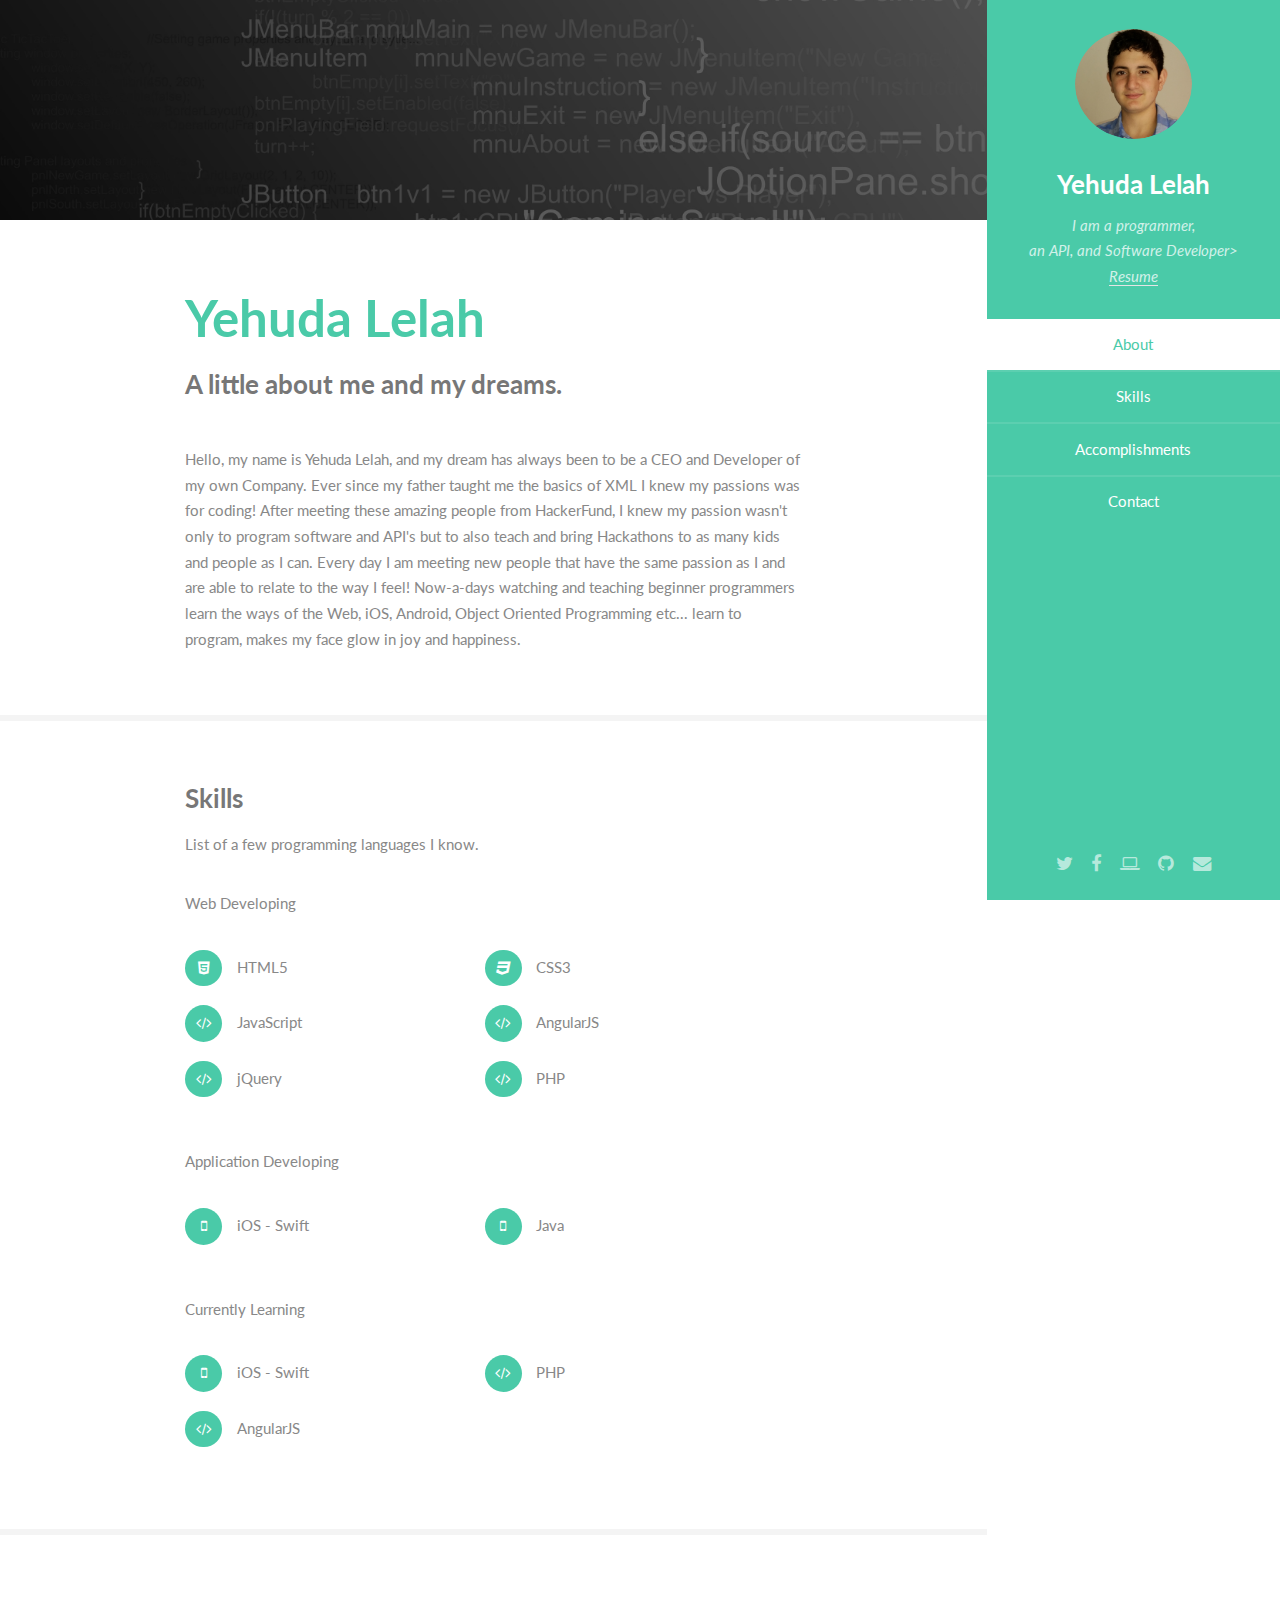
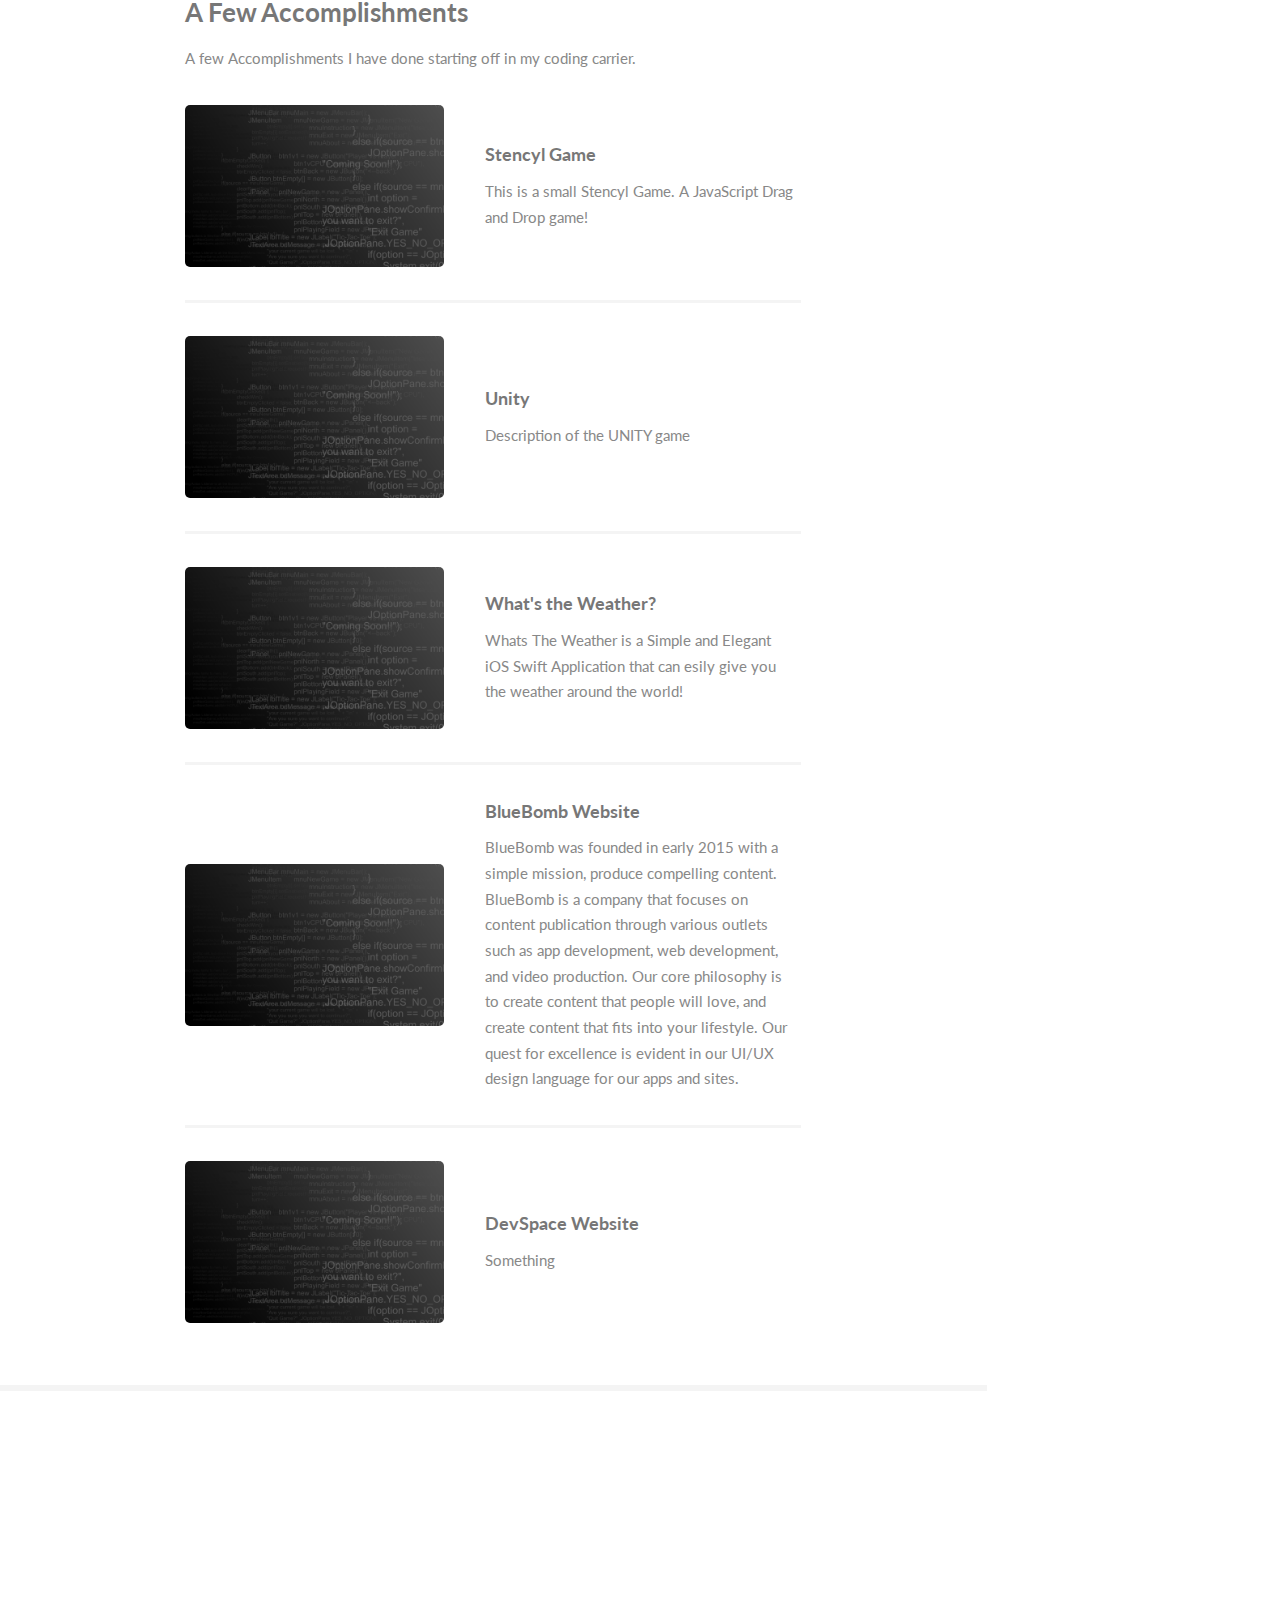
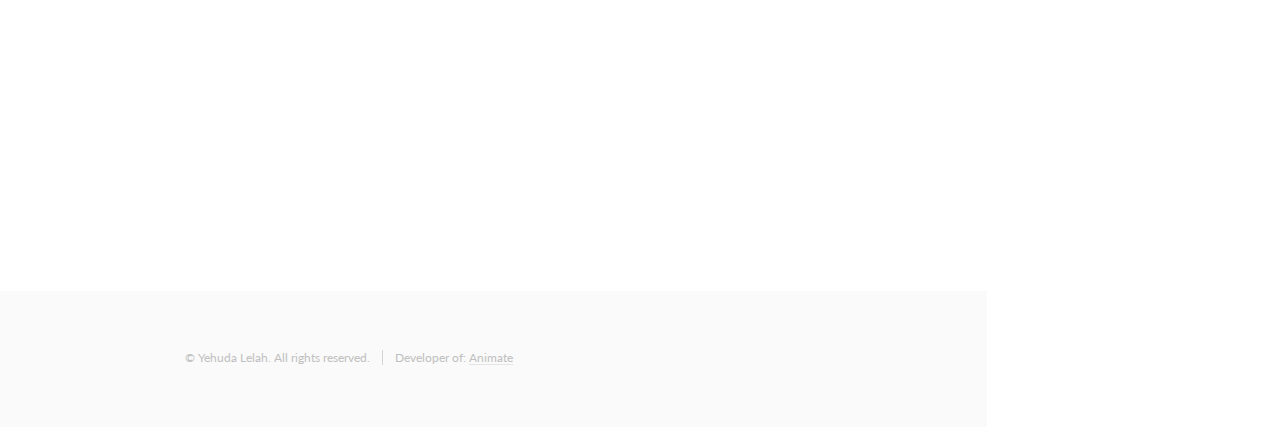
<file: index.html>
<!DOCTYPE HTML>

<html>
	<head>
		<title>Yehuda Lelah | Developer</title>
		<meta http-equiv="content-type" content="text/html; charset=utf-8" />
		<meta name="description" content="" />
		<meta name="keywords" content="" />
		<!--[if lte IE 8]><script src="css/ie/html5shiv.js"></script><![endif]-->
		<script src="js/jquery.min.js"></script>
		<script src="js/jquery.scrollzer.min.js"></script>
		<script src="js/jquery.scrolly.min.js"></script>
		<script src="js/skel.min.js"></script>
		<script src="js/skel-layers.min.js"></script>
		<script src="js/init.js"></script>
		<noscript>
			<link rel="stylesheet" href="css/skel.css" />
			<link rel="stylesheet" href="css/style.css" />
			<link rel="stylesheet" href="css/style-xlarge.css" />
		</noscript>
		<!--[if lte IE 8]><link rel="stylesheet" href="css/ie/v8.css" /><![endif]-->
	</head>
	<body>
		<div id="wrapper">

			<!-- Header -->
				<section id="header" class="skel-layers-fixed">
					<header>
						<span class="image avatar"><img src="images/about-resume.jpg" alt="" /></span>
						<h1 id="logo"><a href="#">Yehuda Lelah</a></h1>
						<p>I am a programmer,<br />
						an API, and Software Developer><br />
 						<a href="resume.html">Resume</a></p>
					</header>
					<nav id="nav">
						<ul>
							<li><a href="#one" class="active">About</a></li>
							<li><a href="#two">Skills</a></li>
							<li><a href="#three">Accomplishments</a></li>
							<li><a href="#four">Contact</a></li>
							
						</ul>
					</nav>
					<footer>
						<ul class="icons">
							<li><a href="https://twitter.com/ymankk" target="_blank" class="icon fa-twitter"><span class="label">Twitter</span></a></li>
							<li><a href="https://www.facebook.com/profile.php?id=100009082541728" target="_blank" class="icon fa-facebook"><span class="label">Facebook</span></a></li>
							<li><a href="http://yehudalelah.tk/" class="icon fa-laptop"><span class="label">home-page</span></a></li>
							<li><a href="https://github.com/FezHacker" target="_blank" class="icon fa-github"><span class="label">Github</span></a></li>
							<li><a href="#" class="icon fa-envelope"><span class="label">Email</span></a></li>
						</ul>
					</footer>
				</section>

			<!-- Main -->
				<div id="main">

					<!-- One -->
						<section id="one">
							<div class="container">
								<header class="major">
									<h2>Yehuda Lelah</h2>
									<p>A little about me and my dreams</a>.</p>
								</header>
								<p>Hello, my name is Yehuda Lelah, and my dream has always been to be a CEO and Developer of my own Company. Ever since my father taught me the basics of XML I knew my passions was for coding! After meeting these amazing people from HackerFund, I knew my passion wasn't only to program software and API's but to also teach and bring Hackathons to as many kids and people as I can. Every day I am meeting new people that have the same passion as I and are able to relate to the way I feel! Now-a-days watching and teaching beginner programmers learn the ways of the Web, iOS, Android, Object Oriented Programming etc... learn to program, makes my face glow in joy and happiness. </p>							</div>
						</section>

					<!-- Two -->
						<section id="two">
							<div class="container">
								<h3>Skills</h3>
								<p>List of a few programming languages I know.</p>
								
								<p>Web Developing</p>
								<ul class="feature-icons">
									<li class="fa-html5">HTML5</li>
									<li class="fa-css3">CSS3</li>
									<li class="fa-code">JavaScript</li>
									<li class="fa-code">AngularJS</li>
									<li class="fa-code">jQuery</li>
									<li class="fa-code">PHP</li>
								</ul>
								<p>Application Developing</p>
								<ul class="feature-icons">
									<li class="fa-mobile">iOS - Swift</li>
									<li class="fa-mobile">Java</li>
								</ul>
								<p>Currently Learning</p>
								<ul class="feature-icons">
									<li class="fa-mobile">iOS - Swift</li>
									<li class="fa-code">PHP</li>
									<li class="fa-code">AngularJS</li>
								</ul>
							</div>
						</section>

					<!-- Three -->
						<section id="three">
							<div class="container">
								<h3>A Few Accomplishments</h3>
								<p>A few Accomplishments I have done starting off in my coding carrier.</p>
								<div class="features">
									<article>
										<a href="stencyl.html" class="image"><img src="images/CODECODECODE.jpg" alt="" /></a>
										<div class="inner">
											<h4>Stencyl Game</h4>
											<p>This is a small Stencyl Game. A JavaScript Drag and Drop game!</p>
										</div>
									</article>
									<article>
										<a href="unity.html" class="image"><img src="images/CODECODECODE.jpg" alt="" /></a>
										<div class="inner">
											<h4>Unity</h4>
											<p>Description of the UNITY game</p>
										</div>
									</article>
									<article>
										<a href="ios.html" class="image"><img src="images/CODECODECODE.jpg" alt="" /></a>
										<div class="inner">
											<h4>What's the Weather?</h4>
											<p>Whats The Weather is a Simple and Elegant iOS Swift Application that can esily give you the weather around the world!</p>
										</div>
									</article>
									<article>
										<a href="http://bluebomb.net/" target="_blank" class="image"><img src="images/CODECODECODE.jpg" alt="" /></a>
										<div class="inner">
											<h4>BlueBomb Website</h4>
											<p>BlueBomb was founded in early 2015 with a simple mission, produce compelling content. BlueBomb is a company that focuses on content publication through various outlets such as app development, web development, and video production.
Our core philosophy is to create content that people will love, and create content that fits into your lifestyle. Our quest for excellence is evident in our UI/UX design language for our apps and sites.</p>
										</div>
									</article>
									<article>
										<a href="http://devspace.com/" target="_blank" class="image"><img src="images/CODECODECODE.jpg" alt="" /></a>
										<div class="inner">
											<h4>DevSpace Website</h4>
											<p>Something</p>
										</div>
									</article>
								</div>
							</div>
						</section>

					<!-- Four -->
					<!-- 	<section id="four">
							<div class="container">
								<h3>Contact Me</h3>
								<p>If you have questions and need to get incontact will me feel free to email me!</p>
								<form method="post" action="#">
									<div class="row uniform">
										<div class="6u 12u(xsmall)"><input type="text" name="name" id="name" placeholder="Name" /></div>
										<div class="6u 12u(xsmall)"><input type="email" name="email" id="email" placeholder="Email" /></div>
									</div>
									<div class="row uniform">
										<div class="12u"><input type="text" name="subject" id="subject" placeholder="Subject" /></div>
									</div>
									<div class="row uniform">
										<div class="12u"><textarea name="message" id="message" placeholder="Message" rows="6"></textarea></div>
									</div>
									<div class="row uniform">
										<div class="12u">
											<ul class="actions">
												<li><input type="submit" class="special" value="Send Message" /></li>
												<li><input type="reset" value="Reset Form" /></li>
											</ul>
										</div>
									</div>
								</form>
							</div>
						</section> -->

						<!-- Change the width and height values to suit you best -->
						<!-- Change the width and height values to suit you best -->
						<section id="four">
							<div class="typeform-widget" data-url="https://yuda.typeform.com/to/fdsuzi" data-text="Contact Form" style="width:100%;height:500px;">
							</div>
							<script>
								(function() {
									var qs,js,q,s,d=document,
									gi=d.getElementById,
									ce=d.createElement,
									gt=d.getElementsByTagName,
									id='typef_orm',
									b='https://s3-eu-west-1.amazonaws.com/share.typeform.com/';
									if(!gi.call(d,id)) { 
										js=ce.call(d,'script');
										js.id=id;
										js.src=b+'widget.js';
										q=gt.call(d,'script')[0];
										q.parentNode.insertBefore(js,q)
									}})()
							</script>
						</section>


					

				</div>

			<!-- Footer -->
				<section id="footer">
					<div class="container">
						<ul class="copyright">
							<li>&copy; Yehuda Lelah. All rights reserved.</li><li>Developer of: <a href="http://animatename.ragesites.com/">Animate</a></li>
						</ul>
					</div>
				</section>

		</div>
	</body>
</html>
</file>
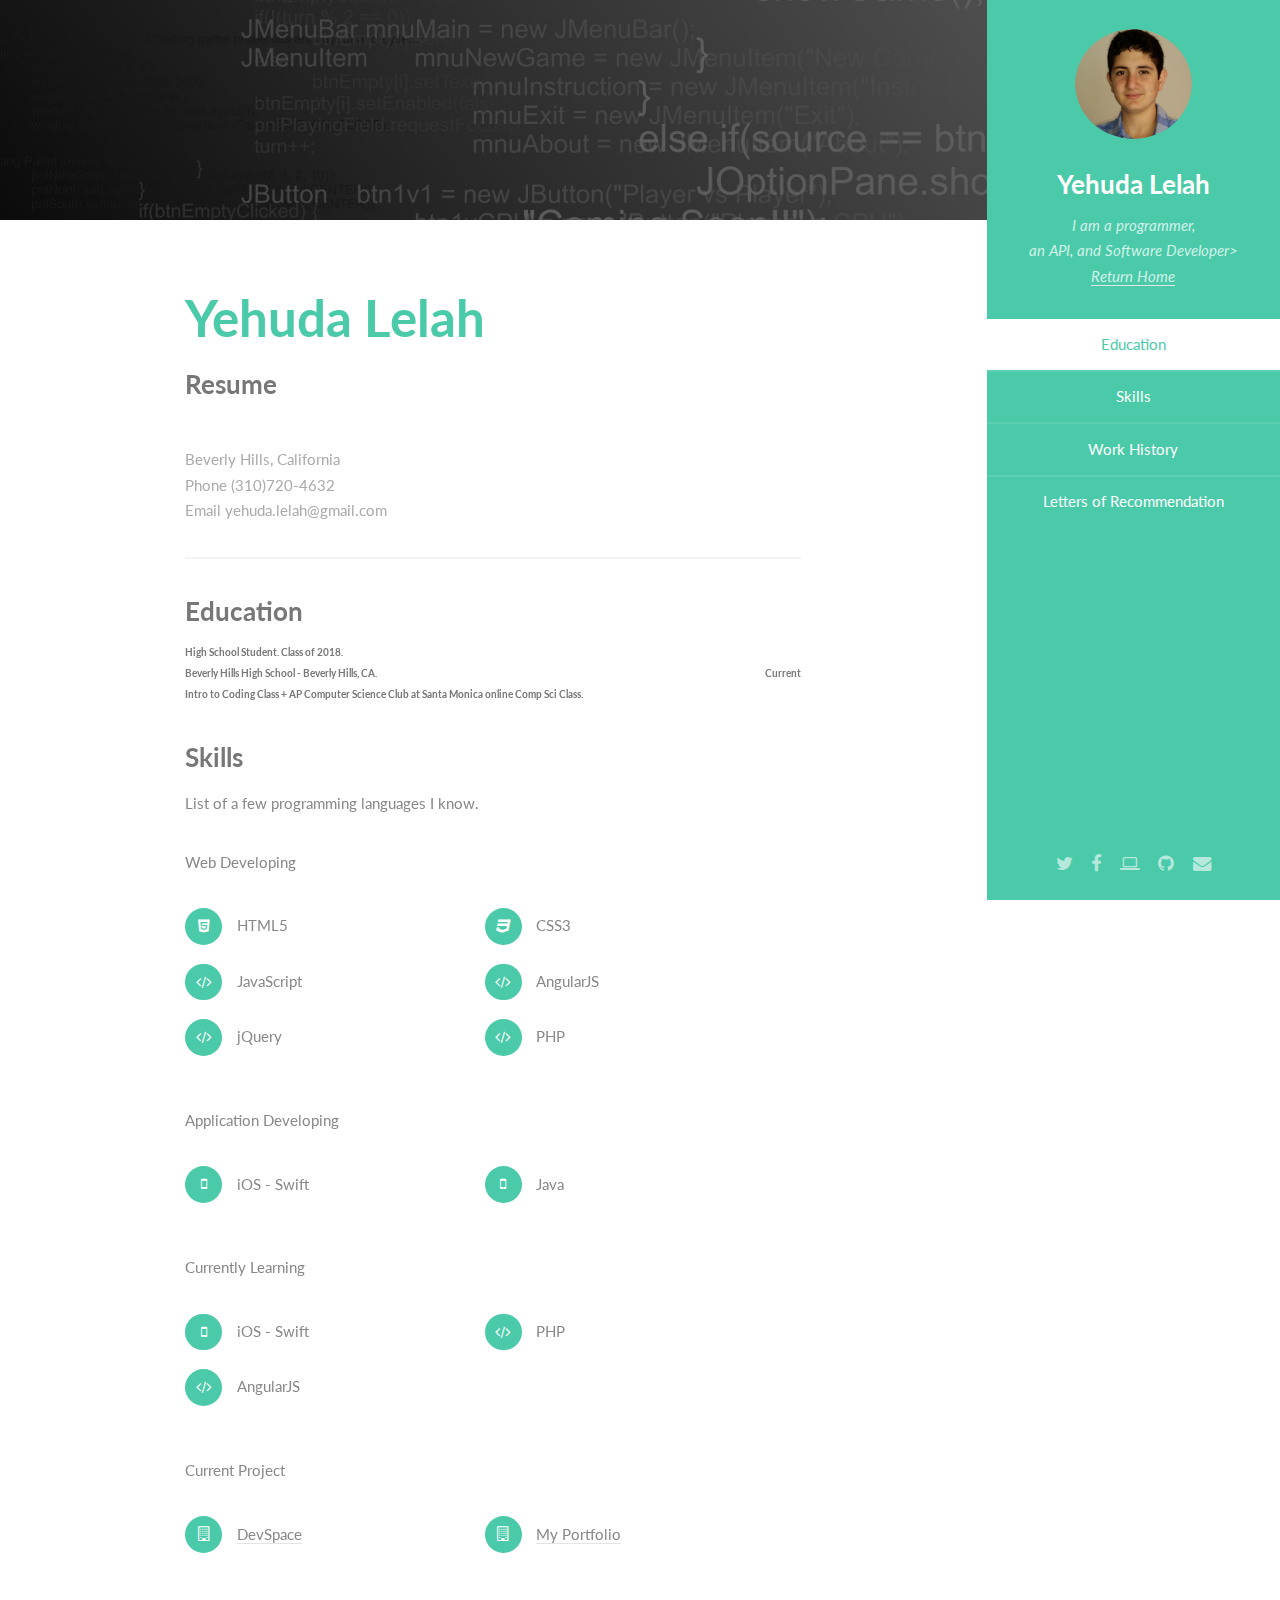
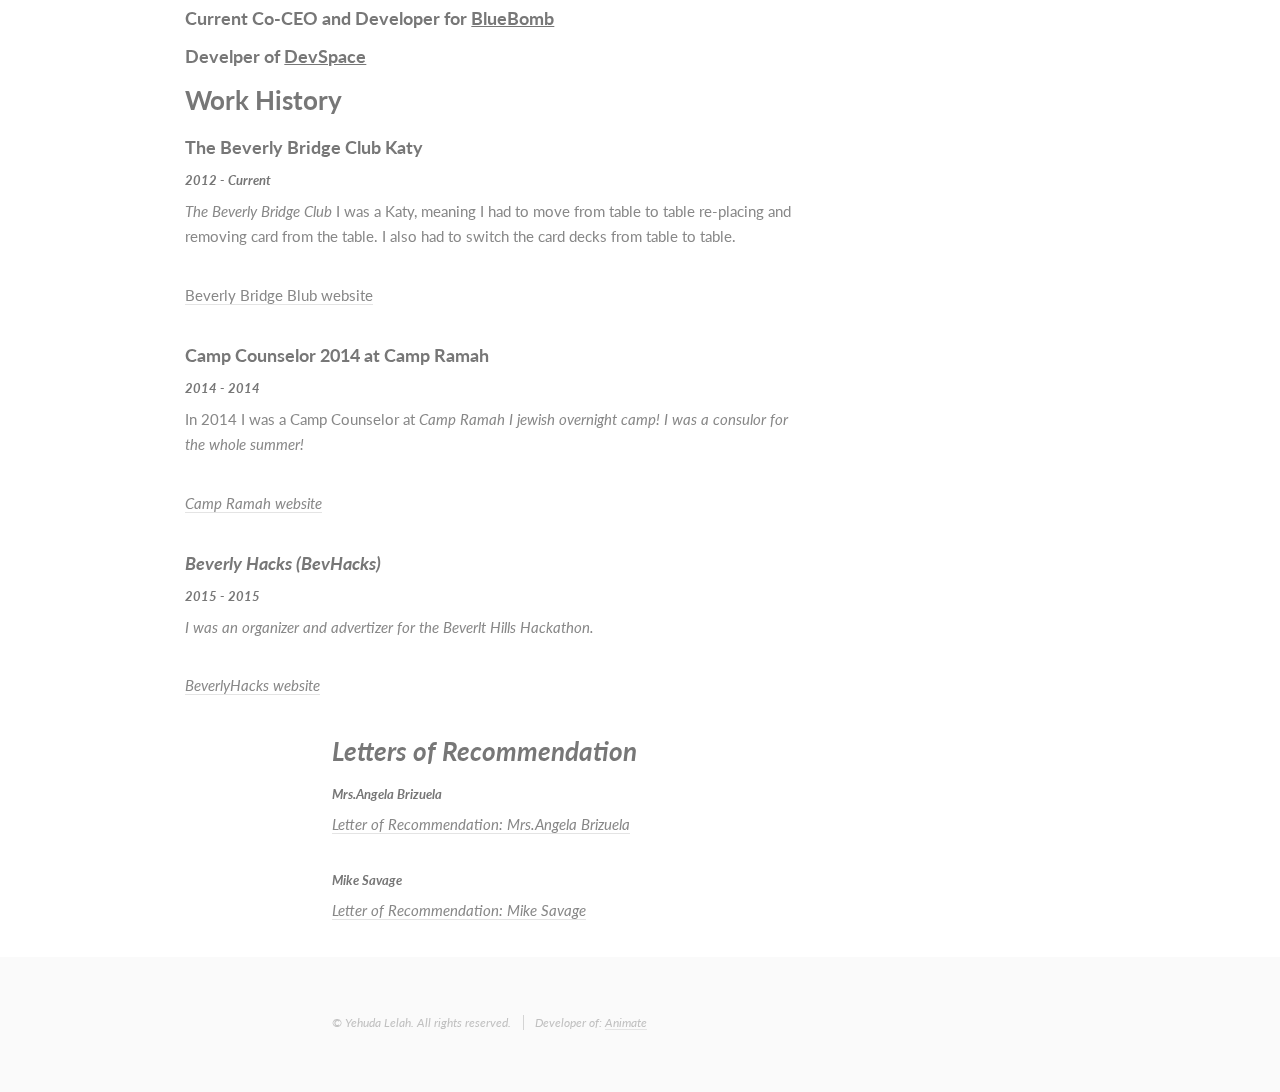
<file: resume.html>
<!DOCTYPE HTML>

<html>
	<head>
		<title>Yehuda Lelah | Developer</title>
		<meta http-equiv="content-type" content="text/html; charset=utf-8" />
		<meta name="description" content="" />
		<meta name="keywords" content="" />
		<!--[if lte IE 8]><script src="css/ie/html5shiv.js"></script><![endif]-->
		<script src="js/jquery.min.js"></script>
		<script src="js/jquery.scrollzer.min.js"></script>
		<script src="js/jquery.scrolly.min.js"></script>
		<script src="js/skel.min.js"></script>
		<script src="js/skel-layers.min.js"></script>
		<script src="js/init.js"></script>
		<noscript>
			<link rel="stylesheet" href="css/skel.css" />
			<link rel="stylesheet" href="css/style.css" />
			<link rel="stylesheet" href="css/style-xlarge.css" />
		</noscript>
		<!--[if lte IE 8]><link rel="stylesheet" href="css/ie/v8.css" /><![endif]-->
	</head>
	<style>
	</style>
	<body>
		<div id="wrapper">

			<!-- Header -->
				<section id="header" class="skel-layers-fixed">
					<header>
						<span class="image avatar"><img src="images/about-resume.jpg" alt="" /></span>
						<h1 id="logo"><a href="#">Yehuda Lelah</a></h1>
						<p>I am a programmer,<br />
						an API, and Software Developer><br />
 						<a href="index.html">Return Home</a></p>
					</header>
					<nav id="nav">
						<ul>
							<li><a href="#oR" class="active">Education</a></li>
							<li><a href="#two">Skills</a></li>
							<li><a href="#three">Work History</a></li>
							<li><a href="#four">Letters of Recommendation</a></li>
							
						</ul>
					</nav>
					<footer>
						<ul class="icons">
							<li><a href="https://twitter.com/ymankk" target="_blank" class="icon fa-twitter"><span class="label">Twitter</span></a></li>
							<li><a href="https://www.facebook.com/profile.php?id=100009082541728" target="_blank" class="icon fa-facebook"><span class="label">Facebook</span></a></li>
							<li><a href="http://yehudalelah.tk/" class="icon fa-laptop"><span class="label">home-page</span></a></li>
							<li><a href="https://github.com/FezHacker" target="_blank" class="icon fa-github"><span class="label">Github</span></a></li>
							<li><a href="#" class="icon fa-envelope"><span class="label">Email</span></a></li>
						</ul>
					</footer>
				</section>

			<!-- Main -->
				<div id="main">

					<!-- One -->
						<section id="one">
							<div class="container">
								<header class="major">
									<h2>Yehuda Lelah</h2>
									<p>Resume</p>
									<div id="oR">
									<p>
										Beverly Hills, California <br>
										Phone (310)720-4632 <br>
										Email yehuda.lelah@gmail.com
									</p>
									<hr>
								</header>
								
								<h3>Education</h3>
								<h6>High School Student. Class of 2018.</h6>
								<h6>Beverly Hills High School - Beverly Hills, CA. <span style="float: right">Current</span></h6>							
								<h6>Intro to Coding Class + AP Computer Science Club at Santa Monica online Comp Sci Class.</h6>
								</div>
							</div>
						</section>

					<!-- Two -->
						<section id="two">
							<div class="container">
								<h3>Skills</h3>
								<p>List of a few programming languages I know.</p>
								
								<p>Web Developing</p>
								<ul class="feature-icons">
									<li class="fa-html5">HTML5</li>
									<li class="fa-css3">CSS3</li>
									<li class="fa-code">JavaScript</li>
									<li class="fa-code">AngularJS</li>
									<li class="fa-code">jQuery</li>
									<li class="fa-code">PHP</li>
								</ul>
								<p>Application Developing</p>
								<ul class="feature-icons">
									<li class="fa-mobile">iOS - Swift</li>
									<li class="fa-mobile">Java</li>
								</ul>
								<p>Currently Learning</p>
								<ul class="feature-icons">
									<li class="fa-mobile">iOS - Swift</li>
									<li class="fa-code">PHP</li>
									<li class="fa-code">AngularJS</li>
								</ul>
								<p>Current Project</p>
								<ul class="feature-icons">
									<li class="fa-building-o"><a href="http://devspace.net">DevSpace</a></li>
									<li class="fa-building-o"><a href="http://www.yehudalelah.com">My Portfolio</a></li>
								</ul>
								<h4>Current Co-CEO and Developer for <a href="http://bluebomb.net/" style="text-decoration:underline">BlueBomb</a></h4>
								<h4>Develper of <a href="http://devspace.net" style="text-decoration:underline">DevSpace</a></h4>
							</div>
						</section>

					<!-- Three -->
						<section id="three">
							<div class="container">
								<h3>Work History</h3>
								<h4>The Beverly Bridge Club Katy</h4>
								<h5><i>2012 - Current</i></h5>
									<p><i>The Beverly Bridge Club</i> I was a Katy, meaning I had to move from table to table re-placing and removing card from the table. I also had to switch the card decks from table to table.</p>
									<p><a href="http://beverlybridgeclub.com/" target="_blank">Beverly Bridge Blub website</a></p>
								<h4>Camp Counselor 2014 at Camp Ramah</h4>
								<h5><i>2014 - 2014</i></h5>
								<p>In 2014 I was a Camp Counselor at <i>Camp Ramah<i> I jewish overnight camp! I was a consulor for the whole summer!</p>
								<p><a href="http://www.ramah.org/" target="_blank">Camp Ramah website</a></p>
								<h4>Beverly Hacks (BevHacks)</h4>
								<h5><i>2015 - 2015</i></h5>
								<p>I was an organizer and advertizer for the Beverlt Hills Hackathon.</p>
								<p><a href="http://www.beverlyhacks.com/">BeverlyHacks website</a></p>
								</div>
							</div>
						</section>

					<!-- Four -->
					<!-- 	<section id="four">
							<div class="container">
								<h3>Contact Me</h3>
								<p>If you have questions and need to get incontact will me feel free to email me!</p>
								<form method="post" action="#">
									<div class="row uniform">
										<div class="6u 12u(xsmall)"><input type="text" name="name" id="name" placeholder="Name" /></div>
										<div class="6u 12u(xsmall)"><input type="email" name="email" id="email" placeholder="Email" /></div>
									</div>
									<div class="row uniform">
										<div class="12u"><input type="text" name="subject" id="subject" placeholder="Subject" /></div>
									</div>
									<div class="row uniform">
										<div class="12u"><textarea name="message" id="message" placeholder="Message" rows="6"></textarea></div>
									</div>
									<div class="row uniform">
										<div class="12u">
											<ul class="actions">
												<li><input type="submit" class="special" value="Send Message" /></li>
												<li><input type="reset" value="Reset Form" /></li>
											</ul>
										</div>
									</div>
								</form>
							</div>
						</section> -->

						<!-- Change the width and height values to suit you best -->
						<!-- Change the width and height values to suit you best -->
						<section id="four">
						<div class="container">
							<h3>Letters of Recommendation</h3>
							<h5>Mrs.Angela Brizuela</h5>
							<p><a href="Rec/rec.pdf">Letter of Recommendation: Mrs.Angela Brizuela</a></p>
							<h5>Mike Savage</h5>
							<p><a href="Rec/rec2.pdf">Letter of Recommendation: Mike Savage</a></p>
							</div>
							<script>
								(function() {
									var qs,js,q,s,d=document,
									gi=d.getElementById,
									ce=d.createElement,
									gt=d.getElementsByTagName,
									id='typef_orm',
									b='https://s3-eu-west-1.amazonaws.com/share.typeform.com/';
									if(!gi.call(d,id)) { 
										js=ce.call(d,'script');
										js.id=id;
										js.src=b+'widget.js';
										q=gt.call(d,'script')[0];
										q.parentNode.insertBefore(js,q)
									}})()
							</script>
						</section>


					

				</div>

			<!-- Footer -->
				<section id="footer">
					<div class="container">
						<ul class="copyright">
							<li>&copy; Yehuda Lelah. All rights reserved.</li><li>Developer of: <a href="http://animatename.ragesites.com/">Animate</a></li>
						</ul>
					</div>
				</section>

		</div>
	</body>
</html>
</file>
<file: css/style-xlarge.css>
/* Basic */

	body, input, select, textarea {
		font-size: 13pt;
	}

/* Header */

	#header {
		width: 21em;
	}

		#header > header {
			padding: 2em;
		}

		#header > footer {
			padding: 1.5em;
		}

/* Wrapper */

	#wrapper {
		padding-right: 21em;
	}

/* Main */

	#main > section > .container {
		padding: 4em 0 2em 0;
	}
</file>
<file: css/ie/v8.css>
/*
	Read Only by HTML5 UP
	html5up.net | @n33co
	Free for personal and commercial use under the CCA 3.0 license (html5up.net/license)
*/

/* Basic */

	code,
	input[type="text"],
	input[type="password"],
	input[type="email"],
	select,
	textarea,
	.box,
	.image,
	.image img,
	input[type="submit"],
	input[type="reset"],
	input[type="button"],
	.button {
		position: relative;
		-ms-behavior: url("css/ie/PIE.htc");
	}

/* Form */

	input[type="text"],
	input[type="password"],
	input[type="email"],
	select {
		line-height: 2.75em;
	}

	input[type="checkbox"],
	input[type="radio"] {
		-moz-appearance: normal;
		-webkit-appearance: normal;
		-o-appearance: normal;
		-ms-appearance: normal;
		appearance: normal;
	}

		input[type="checkbox"] + label,
		input[type="radio"] + label {
			padding: 0 0 0 1.5em;
		}

			input[type="checkbox"] + label:before,
			input[type="radio"] + label:before {
				display: none;
			}

/* Button */

	input[type="submit"].alt,
	input[type="reset"].alt,
	input[type="button"].alt,
	.button.alt {
		border: solid 2px #e4e4e4;
	}
</file>
<file: css/skel.css>
/* Resets (http://meyerweb.com/eric/tools/css/reset/ | v2.0 | 20110126 | License: none (public domain)) */

	html,body,div,span,applet,object,iframe,h1,h2,h3,h4,h5,h6,p,blockquote,pre,a,abbr,acronym,address,big,cite,code,del,dfn,em,img,ins,kbd,q,s,samp,small,strike,strong,sub,sup,tt,var,b,u,i,center,dl,dt,dd,ol,ul,li,fieldset,form,label,legend,table,caption,tbody,tfoot,thead,tr,th,td,article,aside,canvas,details,embed,figure,figcaption,footer,header,hgroup,menu,nav,output,ruby,section,summary,time,mark,audio,video{margin:0;padding:0;border:0;font-size:100%;font:inherit;vertical-align:baseline;}article,aside,details,figcaption,figure,footer,header,hgroup,menu,nav,section{display:block;}body{line-height:1;}ol,ul{list-style:none;}blockquote,q{quotes:none;}blockquote:before,blockquote:after,q:before,q:after{content:'';content:none;}table{border-collapse:collapse;border-spacing:0;}body{-webkit-text-size-adjust:none}

/* Box Model */

	*, *:before, *:after {
		-moz-box-sizing: border-box;
		-webkit-box-sizing: border-box;
		box-sizing: border-box;
	}

/* Container */

	.container {
		margin-left: auto;
		margin-right: auto;

		/* width: (containers) */
		width: 45em;
	}

	/* Modifiers */

		/* 125% */
			.container.\31 25\25 {
				width: 100%;

				/* max-width: (containers * 1.25) */
				max-width: 56.25em;

				/* min-width: (containers) */
				min-width: 45em;
			}

		/* 75% */
			.container.\37 5\25 {

				/* width: (containers * 0.75) */
				width: 33.75em;

			}

		/* 50% */
			.container.\35 0\25 {

				/* width: (containers * 0.50) */
				width: 22.5em;

			}

		/* 25% */
			.container.\32 5\25 {

				/* width: (containers * 0.25) */
				width: 11.25em;

			}

/* Grid */

	.row {
		border-bottom: solid 1px transparent;
	}

	.row > * {
		float: left;
	}

	.row:after, .row:before {
		content: '';
		display: block;
		clear: both;
		height: 0;
	}

	.row.uniform > * > :first-child {
		margin-top: 0;
	}

	.row.uniform > * > :last-child {
		margin-bottom: 0;
	}

	/* Gutters */

		/* Normal */

			.row > * {
				/* padding: (gutters.horizontal) 0 0 (gutters.vertical) */
				padding: 0 0 0 2em;
			}

			.row {
				/* margin: -(gutters.horizontal) 0 -1px -(gutters.vertical) */
				margin: 0 0 -1px -2em;
			}

			.row.uniform > * {
				/* padding: (gutters.vertical) 0 0 (gutters.vertical) */
				padding: 2em 0 0 2em;
			}

			.row.uniform {
				/* margin: -(gutters.vertical) 0 -1px -(gutters.vertical) */
				margin: -2em 0 -1px -2em;
			}

		/* 200% */

			.row.\32 00\25 > * {
				/* padding: (gutters.horizontal) 0 0 (gutters.vertical) */
				padding: 0 0 0 4em;
			}

			.row.\32 00\25 {
				/* margin: -(gutters.horizontal) 0 -1px -(gutters.vertical) */
				margin: 0 0 -1px -4em;
			}

			.row.uniform.\32 00\25 > * {
				/* padding: (gutters.vertical) 0 0 (gutters.vertical) */
				padding: 4em 0 0 4em;
			}

			.row.uniform.\32 00\25 {
				/* margin: -(gutters.vertical) 0 -1px -(gutters.vertical) */
				margin: -4em 0 -1px -4em;
			}

		/* 150% */

			.row.\31 50\25 > * {
				/* padding: (gutters.horizontal) 0 0 (gutters.vertical) */
				padding: 0 0 0 1.5em;
			}

			.row.\31 50\25 {
				/* margin: -(gutters.horizontal) 0 -1px -(gutters.vertical) */
				margin: 0 0 -1px -1.5em;
			}

			.row.uniform.\31 50\25 > * {
				/* padding: (gutters.vertical) 0 0 (gutters.vertical) */
				padding: 1.5em 0 0 1.5em;
			}

			.row.uniform.\31 50\25 {
				/* margin: -(gutters.vertical) 0 -1px -(gutters.vertical) */
				margin: -1.5em 0 -1px -1.5em;
			}

		/* 50% */

			.row.\35 0\25 > * {
				/* padding: (gutters.horizontal) 0 0 (gutters.vertical) */
				padding: 0 0 0 1em;
			}

			.row.\35 0\25 {
				/* margin: -(gutters.horizontal) 0 -1px -(gutters.vertical) */
				margin: 0 0 -1px -1em;
			}

			.row.uniform.\35 0\25 > * {
				/* padding: (gutters.vertical) 0 0 (gutters.vertical) */
				padding: 1em 0 0 1em;
			}

			.row.uniform.\35 0\25 {
				/* margin: -(gutters.vertical) 0 -1px -(gutters.vertical) */
				margin: -1em 0 -1px -1em;
			}

		/* 25% */

			.row.\32 5\25 > * {
				/* padding: (gutters.horizontal) 0 0 (gutters.vertical) */
				padding: 0 0 0 0.5em;
			}

			.row.\32 5\25 {
				/* margin: -(gutters.horizontal) 0 -1px -(gutters.vertical) */
				margin: 0 0 -1px -0.5em;
			}

			.row.uniform.\32 5\25 > * {
				/* padding: (gutters.vertical) 0 0 (gutters.vertical) */
				padding: 0.5em 0 0 0.5em;
			}

			.row.uniform.\32 5\25 {
				/* margin: -(gutters.vertical) 0 -1px -(gutters.vertical) */
				margin: -0.5em 0 -1px -0.5em;
			}

		/* 0% */

			.row.\30 \25 > * {
				padding: 0;
			}

			.row.\30 \25 {
				margin: 0 0 -1px 0;
			}

	/* Cells */

		.\31 2u, .\31 2u\24 { width: 100%; clear: none; margin-left: 0; }
		.\31 1u, .\31 1u\24 { width: 91.6666666667%; clear: none; margin-left: 0; }
		.\31 0u, .\31 0u\24 { width: 83.3333333333%; clear: none; margin-left: 0; }
		.\39 u, .\39 u\24 { width: 75%; clear: none; margin-left: 0; }
		.\38 u, .\38 u\24 { width: 66.6666666667%; clear: none; margin-left: 0; }
		.\37 u, .\37 u\24 { width: 58.3333333333%; clear: none; margin-left: 0; }
		.\36 u, .\36 u\24 { width: 50%; clear: none; margin-left: 0; }
		.\35 u, .\35 u\24 { width: 41.6666666667%; clear: none; margin-left: 0; }
		.\34 u, .\34 u\24 { width: 33.3333333333%; clear: none; margin-left: 0; }
		.\33 u, .\33 u\24 { width: 25%; clear: none; margin-left: 0; }
		.\32 u, .\32 u\24 { width: 16.6666666667%; clear: none; margin-left: 0; }
		.\31 u, .\31 u\24 { width: 8.3333333333%; clear: none; margin-left: 0; }

		.\31 2u\24 + *,
		.\31 1u\24 + *,
		.\31 0u\24 + *,
		.\39 u\24 + *,
		.\38 u\24 + *,
		.\37 u\24 + *,
		.\36 u\24 + *,
		.\35 u\24 + *,
		.\34 u\24 + *,
		.\33 u\24 + *,
		.\32 u\24 + *,
		.\31 u\24 + * {
			clear: left;
		}

		.\-11u { margin-left: 91.6666666667% }
		.\-10u { margin-left: 83.3333333333% }
		.\-9u { margin-left: 75% }
		.\-8u { margin-left: 66.6666666667% }
		.\-7u { margin-left: 58.3333333333% }
		.\-6u { margin-left: 50% }
		.\-5u { margin-left: 41.6666666667% }
		.\-4u { margin-left: 33.3333333333% }
		.\-3u { margin-left: 25% }
		.\-2u { margin-left: 16.6666666667% }
		.\-1u { margin-left: 8.3333333333% }
</file>
<file: css/style.css>
@charset "UTF-8";
@import url(font-awesome.min.css);
@import url("http://fonts.googleapis.com/css?family=Lato:400,400italic,700,700italic|Source+Code+Pro:400");

/* Basic */

	body {
		background: #fff;
	}

	body, input, select, textarea {
		color: #888;
		font-family: "Lato", sans-serif;
		font-size: 16pt;
		font-weight: 400;
		line-height: 1.75em;
	}

	a {
		-moz-transition: color 0.2s ease-in-out, border-color 0.2s ease-in-out;
		-webkit-transition: color 0.2s ease-in-out, border-color 0.2s ease-in-out;
		-o-transition: color 0.2s ease-in-out, border-color 0.2s ease-in-out;
		-ms-transition: color 0.2s ease-in-out, border-color 0.2s ease-in-out;
		transition: color 0.2s ease-in-out, border-color 0.2s ease-in-out;
		border-bottom: solid 1px #e4e4e4;
		color: inherit;
		text-decoration: none;
	}

		a:hover {
			border-bottom-color: transparent;
			color: #4acaa8 !important;
		}

	strong, b {
		color: #777;
		font-weight: 700;
	}

	em, i {
		font-style: italic;
	}

	p {
		margin: 0 0 2.25em 0;
	}

	h1, h2, h3, h4, h5, h6 {
		color: #777;
		font-weight: 700;
		line-height: 1em;
		margin: 0 0 0.5625em 0;
	}

		h1 a, h2 a, h3 a, h4 a, h5 a, h6 a {
			border: 0;
			color: inherit;
			text-decoration: none;
		}

	h2 {
		font-size: 2em;
		line-height: 1.5em;
	}

	h3 {
		font-size: 1.75em;
		line-height: 1.5em;
	}

	h4 {
		font-size: 1.25em;
		line-height: 1.5em;
	}

	h5 {
		font-size: 0.9em;
		line-height: 1.5em;
	}

	h6 {
		font-size: 0.7em;
		line-height: 1.5em;
	}

	sub {
		font-size: 0.8em;
		position: relative;
		top: 0.5em;
	}

	sup {
		font-size: 0.8em;
		position: relative;
		top: -0.5em;
	}

	hr {
		border: 0;
		border-bottom: solid 2px #f4f4f4;
		margin: 2.25em 0;
	}

		hr.major {
			margin: 3.375em 0;
		}

	blockquote {
		border-left: solid 8px #e4e4e4;
		font-style: italic;
		margin: 0 0 2.25em 0;
		padding: 0.5em 0 0.5em 2em;
	}

	code {
		background: #555;
		border-radius: 5px;
		color: #fff;
		font-family: "Source Code Pro", monospace;
		font-size: 0.9em;
		margin: 0 0.25em;
		padding: 0.25em 0.65em;
	}

	pre {
		font-family: "Source Code Pro", monospace;
		font-size: 0.9em;
		margin: 0 0 2.25em 0;
	}

		pre code {
			-webkit-overflow-scrolling: touch;
			display: block;
			line-height: 1.5em;
			overflow-x: auto;
			padding: 1em 1.5em;
		}

	.align-left {
		text-align: left;
	}

	.align-center {
		text-align: center;
	}

	.align-right {
		text-align: right;
	}

/* Section/Article */

	section.special, article.special {
		text-align: center;
	}

	header p {
		color: #aaa;
		position: relative;
		margin: 0 0 1.6875em 0;
	}

	header h2 + p {
		font-size: 1.25em;
		margin-top: -0.5em;
		line-height: 1.5em;
	}

	header h3 + p {
		font-size: 1.1em;
		margin-top: -0.35em;
		line-height: 1.5em;
	}

	header h4 + p,
	header h5 + p,
	header h6 + p {
		font-size: 0.9em;
		margin-top: -0.25em;
		line-height: 1.5em;
	}

	header.major h2 {
		color: #4acaa8;
		font-size: 3.5em;
	}

		header.major h2 + p {
			color: #777;
			font-size: 1.75em;
			font-weight: 700;
			margin-top: -0.75em;
		}

/* Form */

	form {
		margin: 0 0 2.25em 0;
	}

	label {
		color: #777;
		display: block;
		font-size: 0.9em;
		font-weight: 700;
		margin: 0 0 1.125em 0;
	}

	input::-moz-focus-inner {
		border: 0;
		padding: 0;
	}

	input[type="text"],
	input[type="password"],
	input[type="email"],
	select,
	textarea {
		-moz-appearance: none;
		-webkit-appearance: none;
		-o-appearance: none;
		-ms-appearance: none;
		appearance: none;
		border-radius: 5px;
		border: none;
		border: solid 2px #e4e4e4;
		color: inherit;
		display: block;
		outline: 0;
		padding: 0 1em;
		text-decoration: none;
		width: 100%;
	}

		input[type="text"]:invalid,
		input[type="password"]:invalid,
		input[type="email"]:invalid,
		select:invalid,
		textarea:invalid {
			box-shadow: none;
		}

		input[type="text"]:focus,
		input[type="password"]:focus,
		input[type="email"]:focus,
		select:focus,
		textarea:focus {
			border-color: #4acaa8;
		}

	.select-wrapper {
		text-decoration: none;
		display: block;
		position: relative;
	}

		.select-wrapper:before {
			content: '\f078';
			-moz-osx-font-smoothing: grayscale;
			-webkit-font-smoothing: antialiased;
			font-family: FontAwesome;
			font-style: normal;
			font-weight: normal;
			text-transform: none !important;
		}

		.select-wrapper:before {
			color: #e4e4e4;
			display: block;
			height: 2.75em;
			line-height: 2.75em;
			pointer-events: none;
			position: absolute;
			right: 0;
			text-align: center;
			top: 0;
			width: 2.75em;
		}

		.select-wrapper select::-ms-expand {
			display: none;
		}

	input[type="text"],
	input[type="password"],
	input[type="email"],
	select {
		height: 2.75em;
	}

	textarea {
		padding: 0.75em 1em;
	}

	input[type="checkbox"],
	input[type="radio"] {
		-moz-appearance: none;
		-webkit-appearance: none;
		-o-appearance: none;
		-ms-appearance: none;
		appearance: none;
		display: block;
		float: left;
		margin-right: -2em;
		opacity: 0;
		width: 1em;
		z-index: -1;
	}

		input[type="checkbox"] + label,
		input[type="radio"] + label {
			text-decoration: none;
			color: #888;
			cursor: pointer;
			display: inline-block;
			font-size: 1em;
			font-weight: 400;
			padding-left: 2.4em;
			padding-right: 0.75em;
			position: relative;
		}

			input[type="checkbox"] + label:before,
			input[type="radio"] + label:before {
				-moz-osx-font-smoothing: grayscale;
				-webkit-font-smoothing: antialiased;
				font-family: FontAwesome;
				font-style: normal;
				font-weight: normal;
				text-transform: none !important;
			}

			input[type="checkbox"] + label:before,
			input[type="radio"] + label:before {
				background: #fafafa;
				border-radius: 5px;
				border: solid 2px #e4e4e4;
				content: '';
				display: inline-block;
				height: 1.65em;
				left: 0;
				line-height: 1.58125em;
				position: absolute;
				text-align: center;
				top: 0;
				width: 1.65em;
			}

		input[type="checkbox"]:checked + label:before,
		input[type="radio"]:checked + label:before {
			background: #989898;
			border-color: #989898;
			color: #ffffff;
			content: '\f00c';
		}

		input[type="checkbox"]:focus + label:before,
		input[type="radio"]:focus + label:before {
			border-color: #4acaa8;
		}

	input[type="checkbox"] + label:before {
		border-radius: 5px;
	}

	input[type="radio"] + label:before {
		border-radius: 100%;
	}

	::-webkit-input-placeholder {
		color: #aaa !important;
		font-style: italic;
		opacity: 1.0;
	}

	:-moz-placeholder {
		color: #aaa !important;
		font-style: italic;
		opacity: 1.0;
	}

	::-moz-placeholder {
		color: #aaa !important;
		font-style: italic;
		opacity: 1.0;
	}

	:-ms-input-placeholder {
		color: #aaa !important;
		font-style: italic;
		opacity: 1.0;
	}

	.formerize-placeholder {
		color: #aaa !important;
		font-style: italic;
		opacity: 1.0;
	}

/* Box */

	.box {
		border-radius: 5px;
		border: solid 2px #e4e4e4;
		margin-bottom: 2.25em;
		padding: 1.5em;
	}

		.box > :last-child,
		.box > :last-child > :last-child,
		.box > :last-child > :last-child > :last-child {
			margin-bottom: 0;
		}

		.box.alt {
			border: 0;
			border-radius: 0;
			padding: 0;
		}

/* Icon */

	.icon {
		text-decoration: none;
		border-bottom: none;
		position: relative;
	}

		.icon:before {
			-moz-osx-font-smoothing: grayscale;
			-webkit-font-smoothing: antialiased;
			font-family: FontAwesome;
			font-style: normal;
			font-weight: normal;
			text-transform: none !important;
		}

		.icon > .label {
			display: none;
		}

/* Image */

	.image {
		border-radius: 5px;
		border: 0;
		display: inline-block;
		position: relative;
	}

		.image img {
			border-radius: 5px;
			display: block;
		}

		.image.left {
			float: left;
			margin: 0 2.5em 2em 0;
			top: 0.25em;
		}

		.image.right {
			float: right;
			margin: 0 0 2em 2.5em;
			top: 0.25em;
		}

		.image.fit {
			display: block;
			margin: 0 0 2.25em 0;
			width: 100%;
		}

			.image.fit img {
				display: block;
				width: 100%;
			}

		.image.avatar {
			border-radius: 100%;
			overflow: hidden;
		}

			.image.avatar img {
				border-radius: 100%;
				display: block;
				width: 100%;
			}

/* List */

	ol {
		list-style: decimal;
		margin: 0 0 2.25em 0;
		padding-left: 1.25em;
	}

		ol li {
			padding-left: 0.25em;
		}

	ul {
		list-style: disc;
		margin: 0 0 2.25em 0;
		padding-left: 1em;
	}

		ul li {
			padding-left: 0.5em;
		}

		ul.alt {
			list-style: none;
			padding-left: 0;
		}

			ul.alt li {
				border-top: solid 2px #f4f4f4;
				padding: 0.5em 0;
			}

				ul.alt li:first-child {
					border-top: 0;
					padding-top: 0;
				}

		ul.feature-icons {
			list-style: none;
			padding-left: 0;
		}

			ul.feature-icons li {
				text-decoration: none;
				display: inline-block;
				margin: 0 0 1.6875em 0;
				padding: 0.35em 0 0 3.5em;
				position: relative;
				width: 48%;
			}

				ul.feature-icons li:before {
					-moz-osx-font-smoothing: grayscale;
					-webkit-font-smoothing: antialiased;
					font-family: FontAwesome;
					font-style: normal;
					font-weight: normal;
					text-transform: none !important;
				}

				ul.feature-icons li:before {
					background: #4acaa8;
					border-radius: 100%;
					color: #ffffff;
					display: block;
					height: 2.5em;
					left: 0;
					line-height: 2.5em;
					position: absolute;
					text-align: center;
					top: 0;
					width: 2.5em;
				}

		ul.icons {
			cursor: default;
			list-style: none;
			padding-left: 0;
		}

			ul.icons li {
				display: inline-block;
				padding: 0 1em 0 0;
			}

				ul.icons li:last-child {
					padding-right: 0 !important;
				}

				ul.icons li .icon:before {
					font-size: 1.25em;
				}

		ul.actions {
			cursor: default;
			list-style: none;
			padding-left: 0;
		}

			ul.actions li {
				display: inline-block;
				padding: 0 1.125em 0 0;
				vertical-align: middle;
			}

				ul.actions li:last-child {
					padding-right: 0;
				}

			ul.actions.small li {
				padding: 0 0.5625em 0 0;
			}

			ul.actions.vertical li {
				display: block;
				padding: 1.125em 0 0 0;
			}

				ul.actions.vertical li:first-child {
					padding-top: 0;
				}

				ul.actions.vertical li > * {
					margin-bottom: 0;
				}

			ul.actions.vertical.small li {
				padding: 0.5625em 0 0 0;
			}

				ul.actions.vertical.small li:first-child {
					padding-top: 0;
				}

			ul.actions.fit {
				display: table;
				margin-left: -1.125em;
				padding: 0;
				table-layout: fixed;
				width: calc(100% + 1.125em);
			}

				ul.actions.fit li {
					display: table-cell;
					padding: 0 0 0 1.125em;
				}

					ul.actions.fit li > * {
						margin-bottom: 0;
					}

				ul.actions.fit.small {
					margin-left: -0.5625em;
					width: calc(100% + 0.5625em);
				}

					ul.actions.fit.small li {
						padding: 0 0 0 0.5625em;
					}

	dl {
		margin: 0 0 2.25em 0;
	}

/* Table */

	.table-wrapper {
		-webkit-overflow-scrolling: touch;
		overflow-x: auto;
	}

	table {
		margin: 0 0 2.25em 0;
		width: 100%;
	}

		table tbody tr {
			border: solid 2px #f4f4f4;
			border-left: 0;
			border-right: 0;
		}

			table tbody tr:nth-child(2n + 1) {
				background-color: #fafafa;
			}

		table td {
			padding: 0.75em 0.75em;
		}

		table th {
			color: #777;
			font-size: 0.9em;
			font-weight: 700;
			padding: 0 0.75em 0.75em 0.75em;
			text-align: left;
		}

		table thead {
			border-bottom: solid 4px #e4e4e4;
		}

		table tfoot {
			border-top: solid 4px #e4e4e4;
		}

		table.alt {
			border-collapse: separate;
		}

			table.alt tbody tr td {
				border: solid 2px #e4e4e4;
				border-left-width: 0;
				border-top-width: 0;
			}

				table.alt tbody tr td:first-child {
					border-left-width: 2px;
				}

			table.alt tbody tr:first-child td {
				border-top-width: 2px;
			}

			table.alt thead {
				border-bottom: 0;
			}

			table.alt tfoot {
				border-top: 0;
			}

/* Button */

	input[type="submit"],
	input[type="reset"],
	input[type="button"],
	.button {
		-moz-appearance: none;
		-webkit-appearance: none;
		-o-appearance: none;
		-ms-appearance: none;
		appearance: none;
		-moz-transition: background-color 0.2s ease-in-out, color 0.2s ease-in-out;
		-webkit-transition: background-color 0.2s ease-in-out, color 0.2s ease-in-out;
		-o-transition: background-color 0.2s ease-in-out, color 0.2s ease-in-out;
		-ms-transition: background-color 0.2s ease-in-out, color 0.2s ease-in-out;
		transition: background-color 0.2s ease-in-out, color 0.2s ease-in-out;
		background-color: #989898;
		border-radius: 5px;
		border: 0;
		color: #ffffff !important;
		cursor: pointer;
		display: inline-block;
		font-weight: 700;
		height: 2.75em;
		line-height: 2.75em;
		padding: 0 1.5em;
		text-align: center;
		text-decoration: none;
		white-space: nowrap;
	}

		input[type="submit"]:hover,
		input[type="reset"]:hover,
		input[type="button"]:hover,
		.button:hover {
			background-color: #a5a5a5;
			color: #ffffff !important;
		}

		input[type="submit"]:active,
		input[type="reset"]:active,
		input[type="button"]:active,
		.button:active {
			background-color: #8b8b8b;
		}

		input[type="submit"].icon,
		input[type="reset"].icon,
		input[type="button"].icon,
		.button.icon {
			padding-left: 1.35em;
		}

			input[type="submit"].icon:before,
			input[type="reset"].icon:before,
			input[type="button"].icon:before,
			.button.icon:before {
				margin-right: 0.5em;
			}

		input[type="submit"].fit,
		input[type="reset"].fit,
		input[type="button"].fit,
		.button.fit {
			display: block;
			margin: 0 0 1.125em 0;
			width: 100%;
		}

		input[type="submit"].small,
		input[type="reset"].small,
		input[type="button"].small,
		.button.small {
			font-size: 0.8em;
		}

		input[type="submit"].big,
		input[type="reset"].big,
		input[type="button"].big,
		.button.big {
			font-size: 1.35em;
		}

		input[type="submit"].alt,
		input[type="reset"].alt,
		input[type="button"].alt,
		.button.alt {
			background-color: transparent;
			box-shadow: inset 0 0 0 2px #e4e4e4;
			color: #777 !important;
		}

			input[type="submit"].alt:hover,
			input[type="reset"].alt:hover,
			input[type="button"].alt:hover,
			.button.alt:hover {
				background-color: #f4f4f4;
				color: #777 !important;
			}

			input[type="submit"].alt:active,
			input[type="reset"].alt:active,
			input[type="button"].alt:active,
			.button.alt:active {
				background-color: #eaeaea;
			}

			input[type="submit"].alt.icon:before,
			input[type="reset"].alt.icon:before,
			input[type="button"].alt.icon:before,
			.button.alt.icon:before {
				color: #aaa;
			}

		input[type="submit"].special,
		input[type="reset"].special,
		input[type="button"].special,
		.button.special {
			background-color: #4acaa8;
			color: #ffffff !important;
		}

			input[type="submit"].special:hover,
			input[type="reset"].special:hover,
			input[type="button"].special:hover,
			.button.special:hover {
				background-color: #5ed0b1;
			}

			input[type="submit"].special:active,
			input[type="reset"].special:active,
			input[type="button"].special:active,
			.button.special:active {
				background-color: #39c29d;
			}

		input[type="submit"].disabled, input[type="submit"]:disabled,
		input[type="reset"].disabled,
		input[type="reset"]:disabled,
		input[type="button"].disabled,
		input[type="button"]:disabled,
		.button.disabled,
		.button:disabled {
			background-color: #888 !important;
			box-shadow: inset 0 -0.15em 0 0 rgba(0, 0, 0, 0.15);
			color: #fff !important;
			cursor: default;
			opacity: 0.25;
		}

/* Features */

	.features article {
		border-top: solid 3px #f4f4f4;
		margin-bottom: 2.25em;
		padding-top: 2.25em;
	}

		.features article:first-child {
			border-top: 0;
			padding-top: 0;
		}

		.features article .image {
			display: inline-block;
			padding-right: 2.5em;
			vertical-align: middle;
			width: 48%;
		}

			.features article .image img {
				display: block;
				width: 100%;
			}

		.features article .inner {
			display: inline-block;
			vertical-align: middle;
			width: 50%;
		}

			.features article .inner > :last-child {
				margin-bottom: 0;
			}

/* Header */

	#header {
		background: #4acaa8;
		color: #d1f1e9;
		height: 100%;
		position: fixed;
		text-align: center;
		top: 0;
		width: 23em;
		right: 0;
	}

		#header h1, #header h2, #header h3, #header h4, #header h5, #header h6 {
			color: #ffffff;
		}

			#header h1 a, #header h2 a, #header h3 a, #header h4 a, #header h5 a, #header h6 a {
				color: #ffffff;
			}

		#header header p {
			color: #b6e9dc;
		}

		#header a {
			color: #d1f1e9;
		}

			#header a:hover {
				color: #ffffff !important;
			}

		#header > header {
			padding: 3em;
		}

			#header > header .avatar {
				display: block;
				margin: 0 auto 2.25em auto;
				width: 8em;
			}

			#header > header h1 {
				font-size: 1.75em;
				margin: 0;
			}

			#header > header p {
				color: #d1f1e9;
				font-style: italic;
				margin: 1em 0 0 0;
			}

		#header > footer {
			bottom: 0;
			left: 0;
			padding: 2em;
			position: absolute;
			width: 100%;
		}

			#header > footer .icons {
				margin: 0;
			}

				#header > footer .icons li a {
					color: #b6e9dc;
				}

		#header > nav ul {
			list-style: none;
			margin: 0;
			padding: 0;
		}

			#header > nav ul li {
				border-top: solid 2px #5ccfb0;
				display: block;
				padding: 0;
			}

				#header > nav ul li a {
					-moz-transition: none;
					-webkit-transition: none;
					-o-transition: none;
					-ms-transition: none;
					transition: none;
					border: 0;
					color: #ffffff !important;
					display: block;
					padding: 0.85em 0;
					text-decoration: none;
				}

					#header > nav ul li a.active {
						background: #fff;
						color: #4acaa8 !important;
					}

				#header > nav ul li:first-child {
					border-top: 0;
				}

/* Wrapper */

	#wrapper {
		background: #fff;
		padding-right: 23em;
	}

/* Main */

	#main > section {
		border-top: solid 6px #f4f4f4;
	}

		#main > section > .container {
			padding: 6em 0 4em 0;
		}

		#main > section:first-child {
			border-top: 0;
		}

/* One */

	#one:before {
		background-image: url("../images/CODECODECODE.jpg");
		background-position: top right;
		background-repeat: no-repeat;
		background-size: cover;
		content: '';
		display: block;
		height: 15em;
		width: 100%;
	}

/* Footer */

	#footer {
		background: #fafafa;
		border-top: 0;
		color: #c0c0c0;
		overflow: hidden;
		padding: 4em 0 2em 0;
	}

		#footer .copyright {
			line-height: 1em;
			list-style: none;
			padding: 0;
		}

			#footer .copyright li {
				border-left: solid 1px #d4d4d4;
				display: inline-block;
				font-size: 0.8em;
				margin-left: 1em;
				padding-left: 1em;
			}

				#footer .copyright li:first-child {
					border-left: 0;
					margin-left: 0;
					padding-left: 0;
				}

				#footer .copyright li a {
					color: inherit;
				}
</file>
